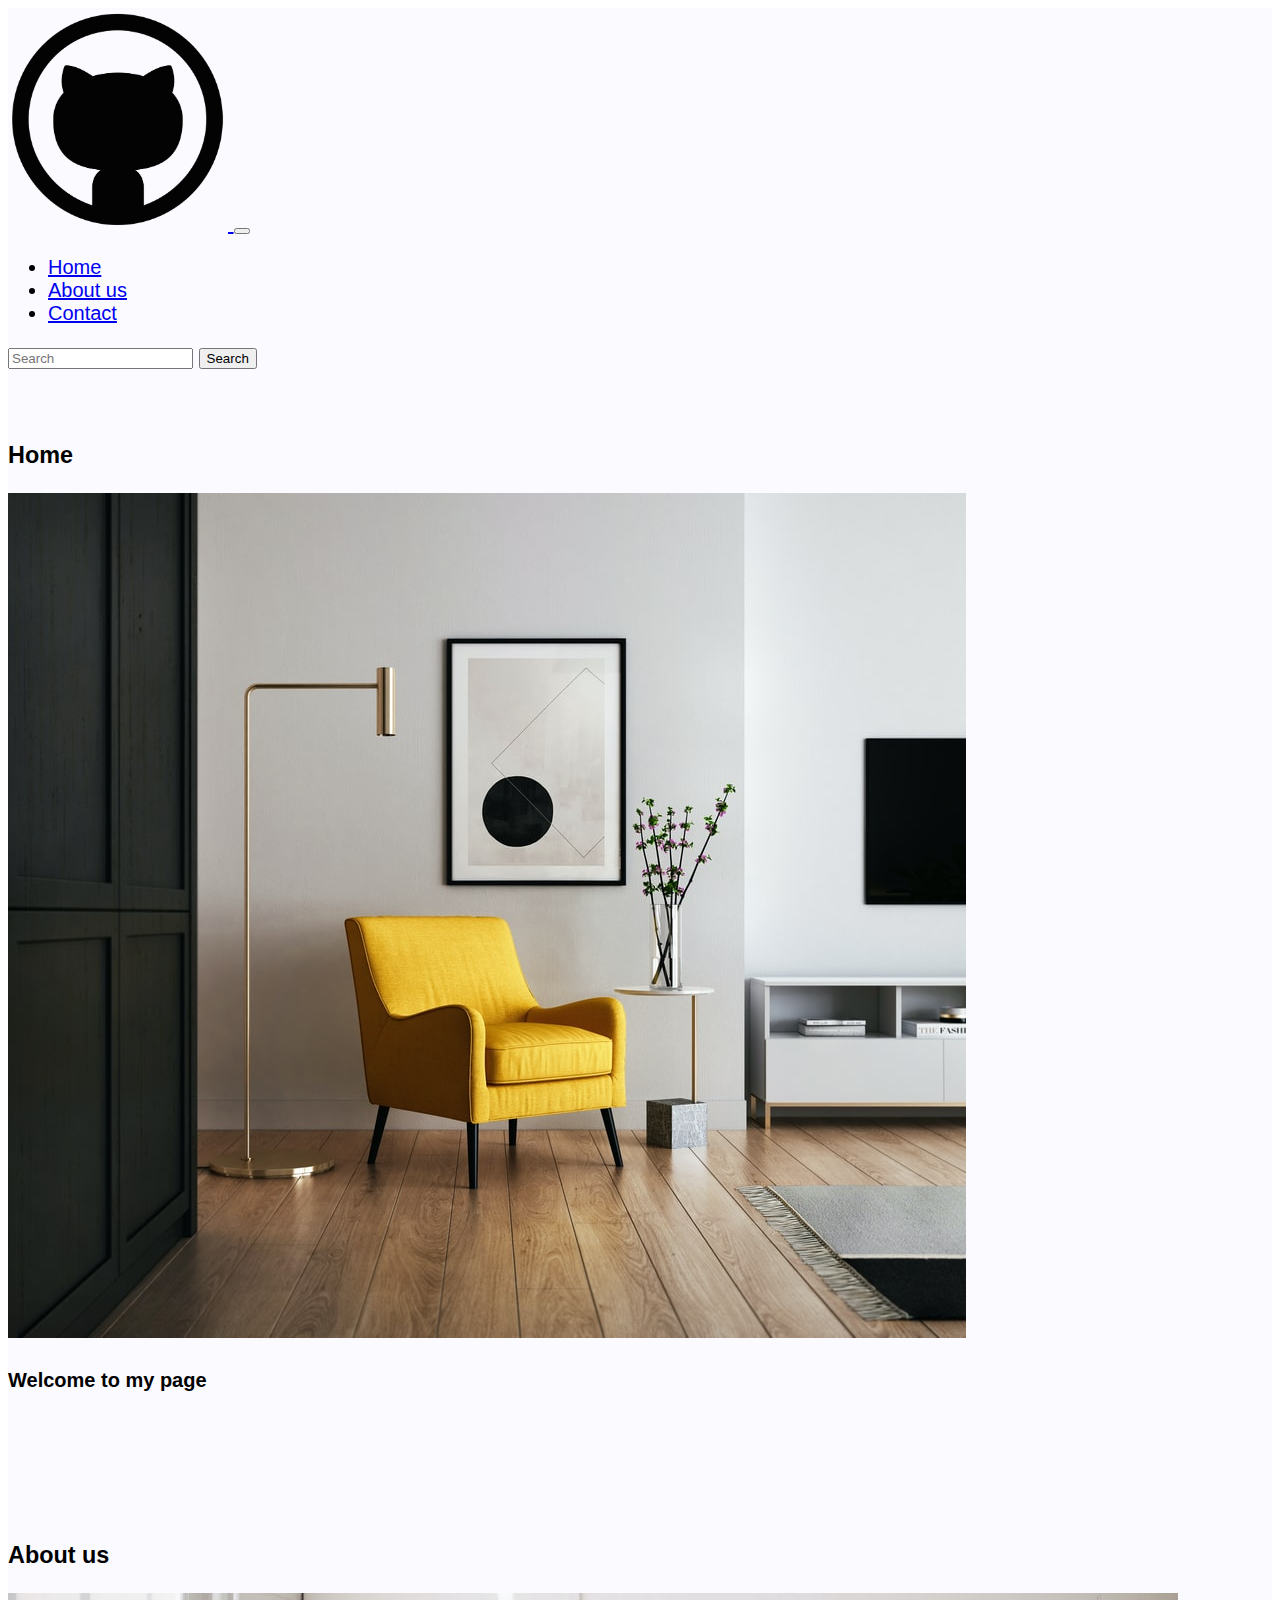
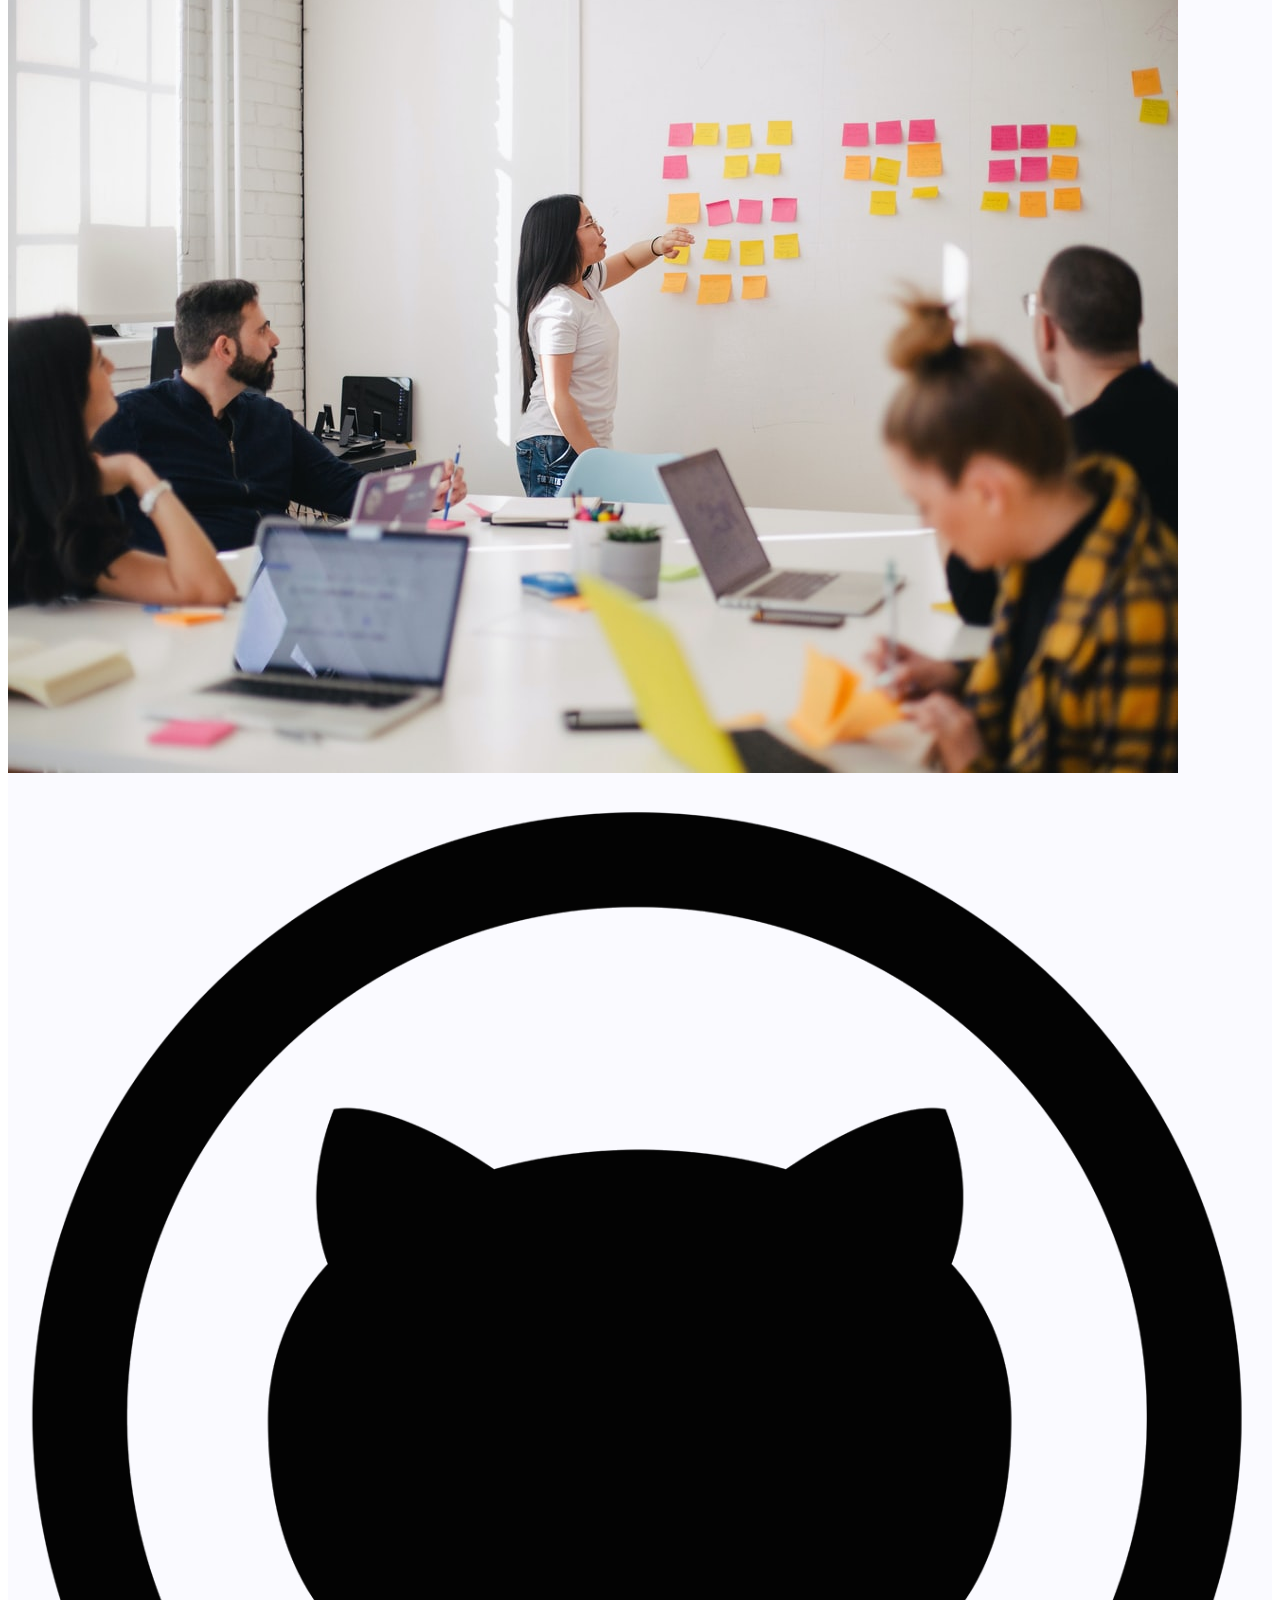
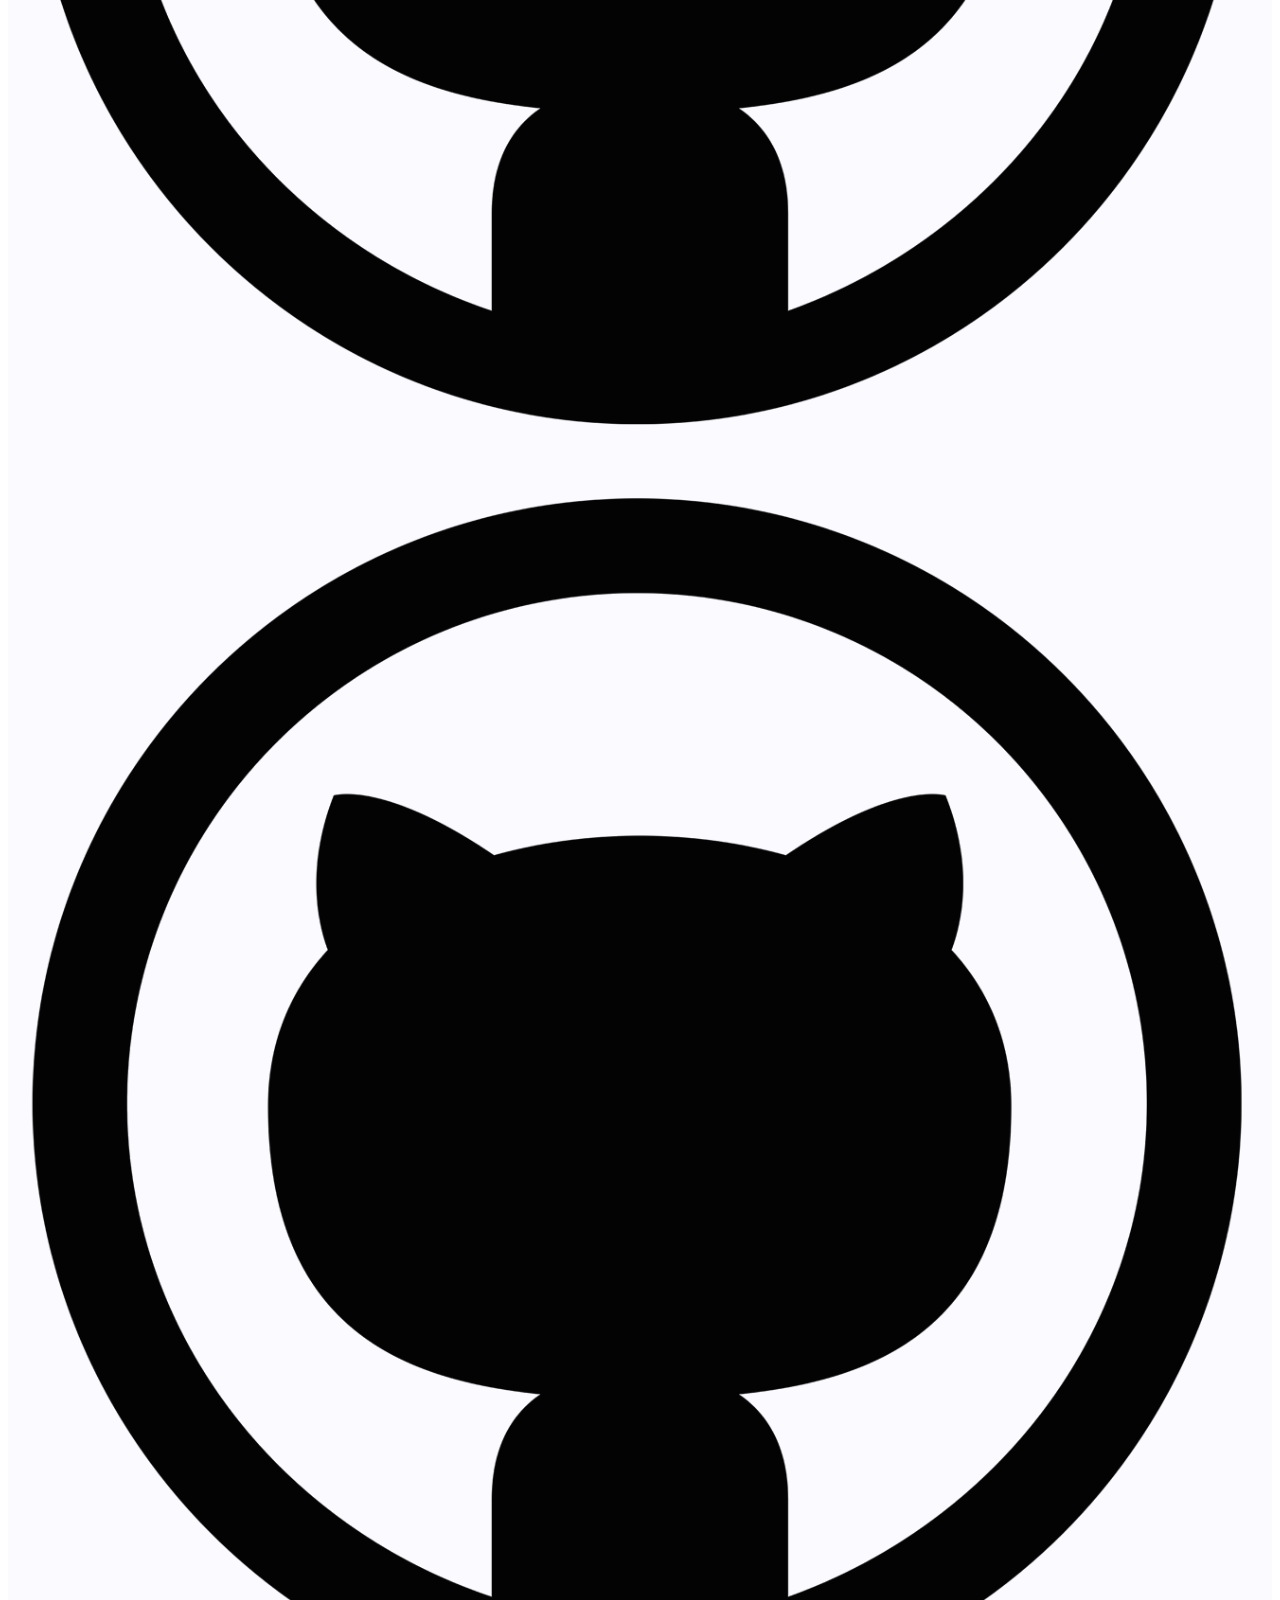
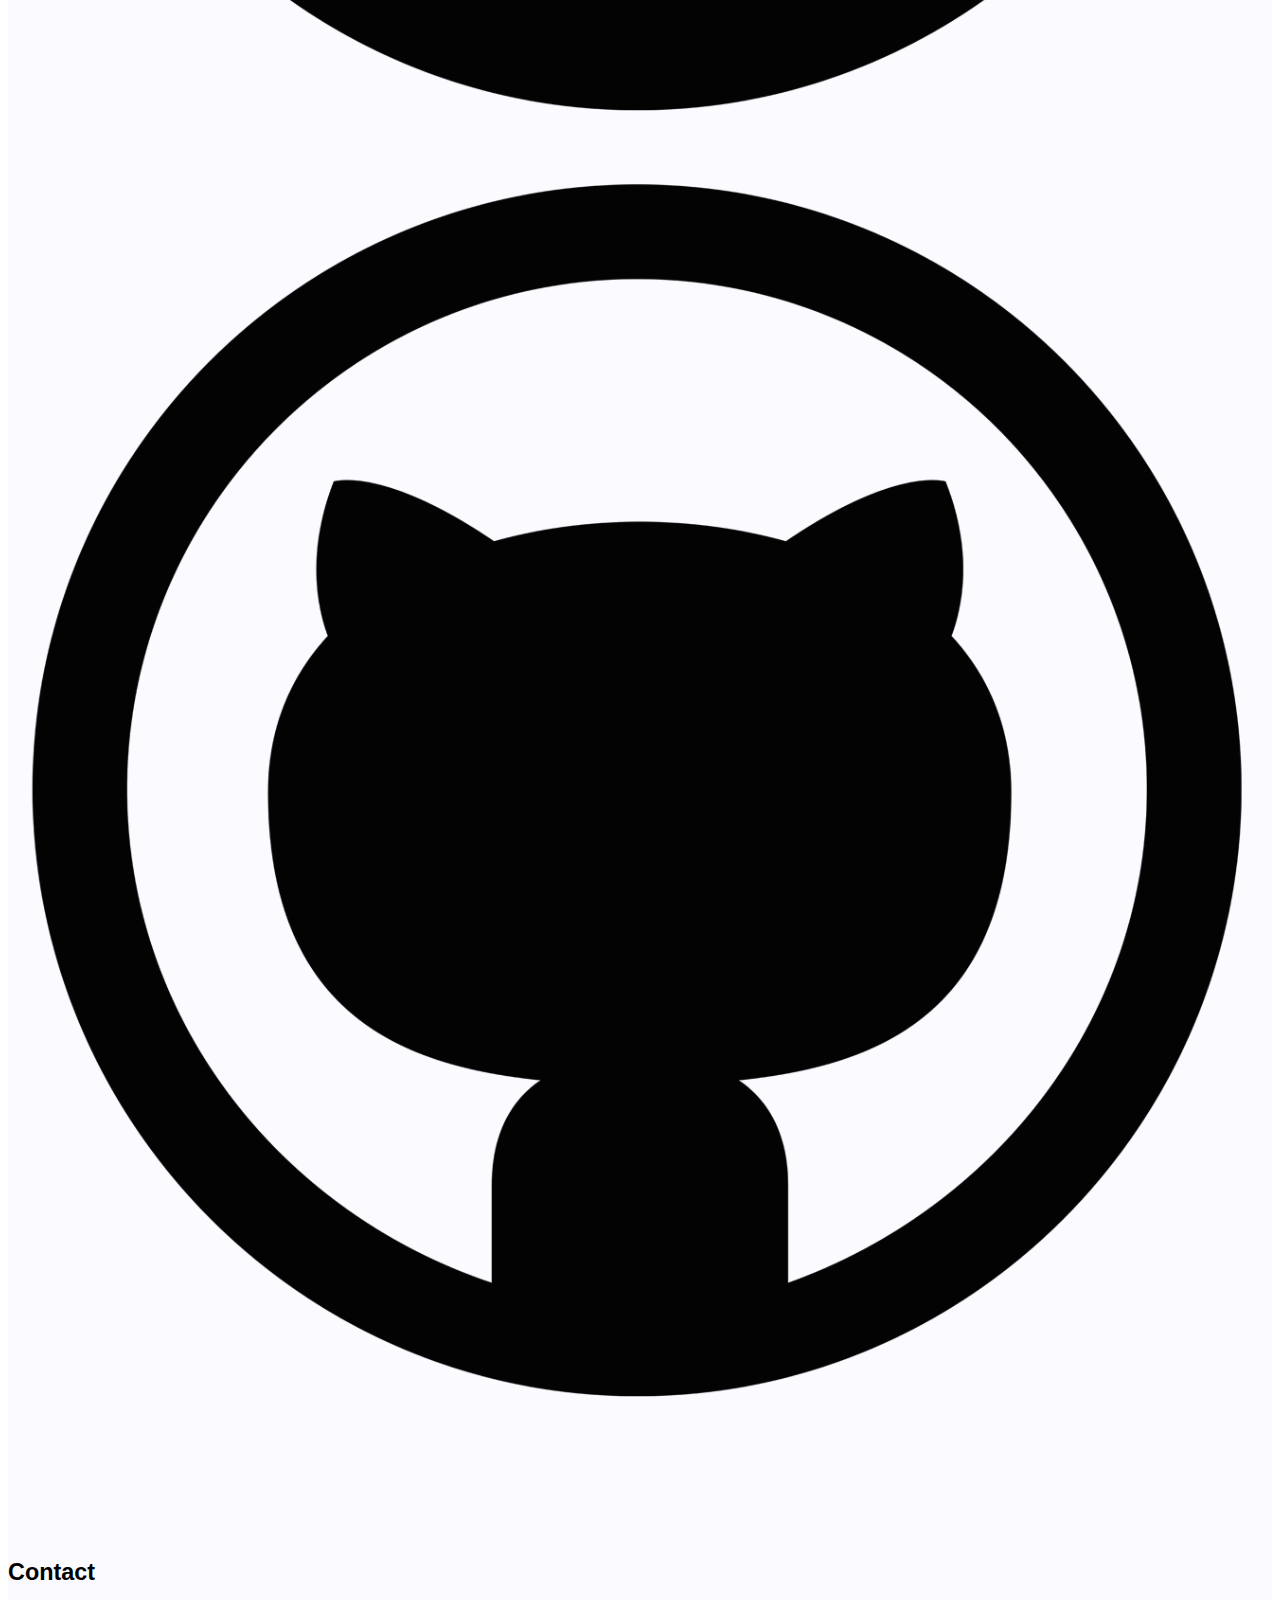
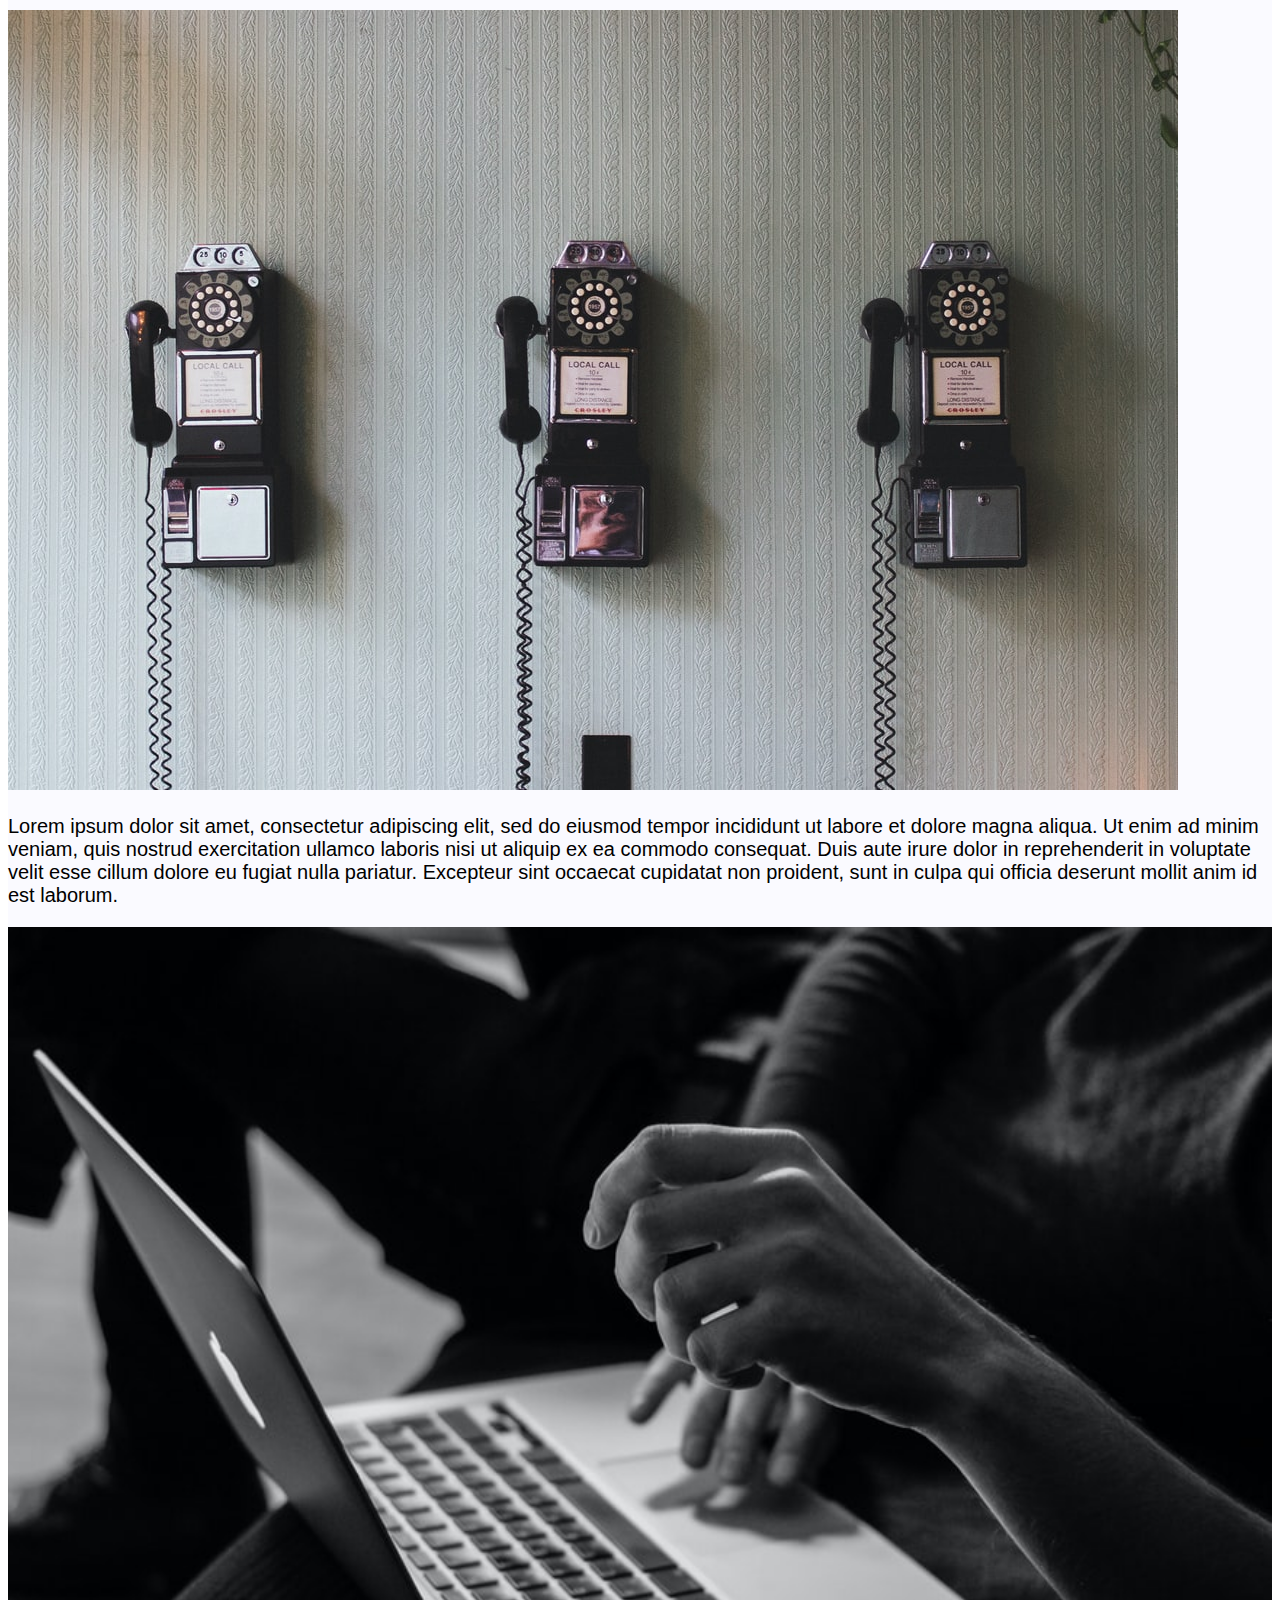
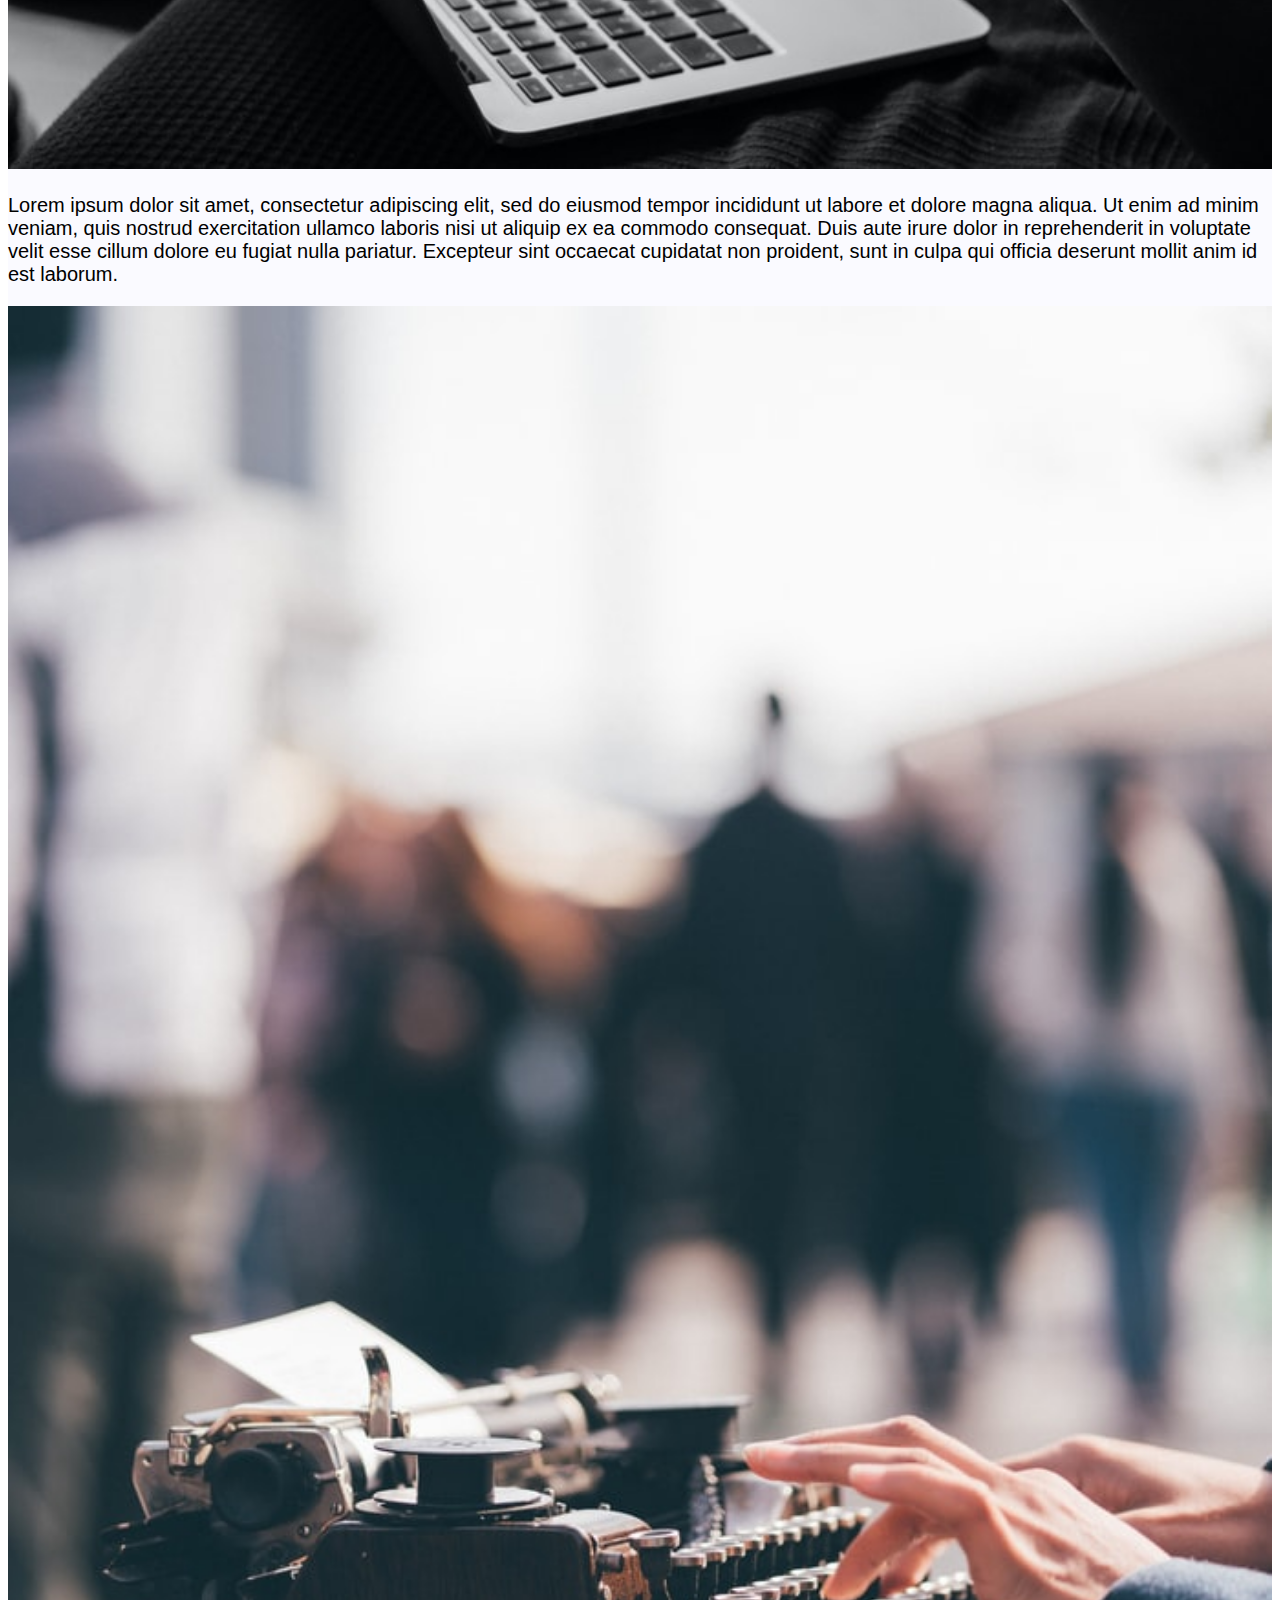
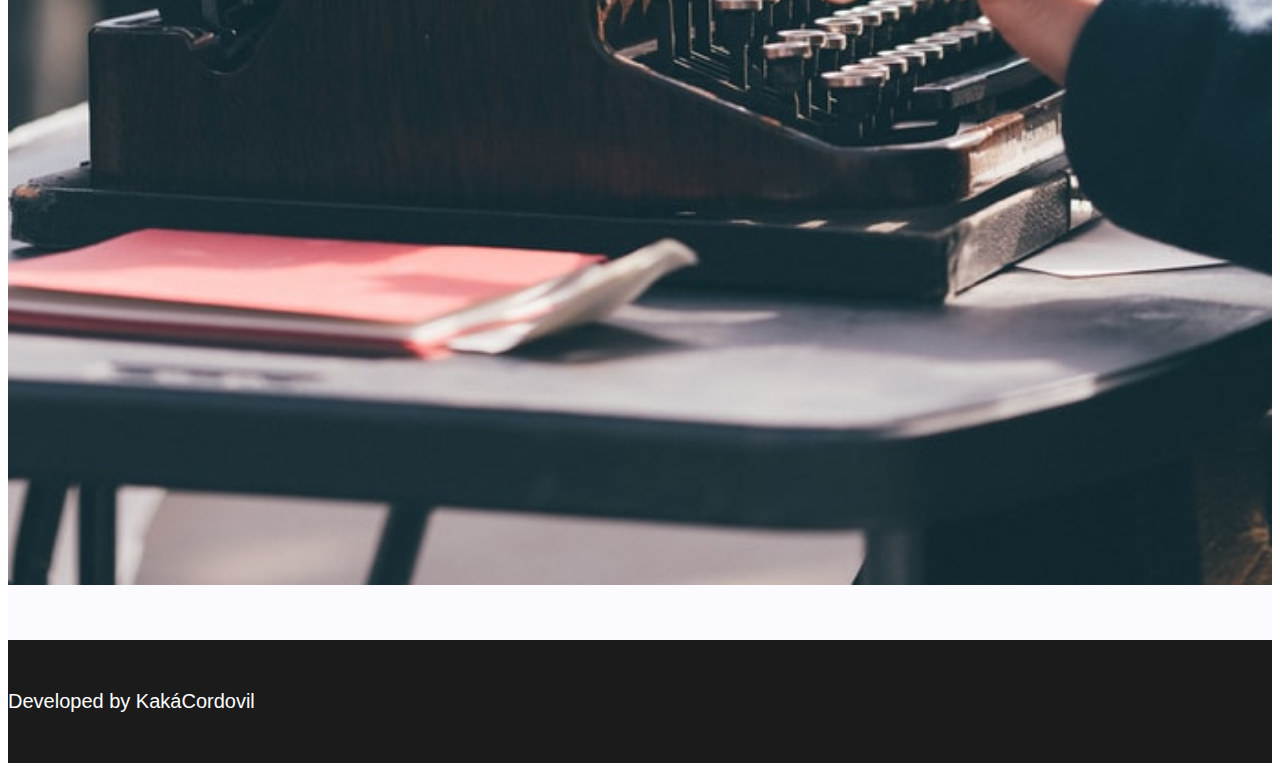
<file: bootstrap/index.html>
<!DOCTYPE html>
<html lang="en">
<head>
    <meta charset="UTF-8">
    <meta http-equiv="X-UA-Compatible" content="IE=edge">
    <meta name="viewport" content="width=device-width, initial-scale=1.0">
    <!-- Bootstrap CSS -->
    <link href="https://cdn.jsdelivr.net/npm/bootstrap@5.1.3/dist/css/bootstrap.min.css" rel="stylesheet" integrity="sha384-1BmE4kWBq78iYhFldvKuhfTAU6auU8tT94WrHftjDbrCEXSU1oBoqyl2QvZ6jIW3" crossorigin="anonymous">
    <link rel="stylesheet" href="style.css">
    <title>Bootstrap</title>
</head>
<body>
    <header>
        <nav class="navbar navbar-expand-md navbar-dark fixed-top">
            <div class="container-fluid">
              <a class="navbar-brand" href="#">
                  <img src="img/githublogo.png" alt="github logo" width="220">
              </a>
              <button class="navbar-toggler" type="button" data-bs-toggle="collapse" data-bs-target="#navbarCollapse" aria-controls="navbarCollapse" aria-expanded="false" aria-label="Toggle navigation">
                <span class="navbar-toggler-icon"></span>
              </button>
              <div class="collapse navbar-collapse" id="navbarCollapse">
                <ul class="navbar-nav me-auto mb-2 mb-md-0">
                  <li class="nav-item">
                    <a class="nav-link active" aria-current="page" href="quemsomos">Home</a>
                  </li>
                  <li class="nav-item">
                    <a class="nav-link" href="about">About us</a>
                  </li>
                  <li class="nav-item">
                    <a class="nav-link" href="contact">Contact</a>
                  </li>
                </ul>
                <form class="d-flex">
                  <input class="form-control me-2" type="search" placeholder="Search" aria-label="Search">
                  <button class="btn btn-outline-success" type="submit">Search</button>
                </form>
              </div>
            </div>
          </nav>
    </header>

    <section id="quemsomos">
        <div class="container home">
            <h3>Home</h3>
            <img src="img/photo-1586023492125-27b2c045efd7.jpg" class="rounded-circle" alt="living room">
            <h4>Welcome to my page</h4>
        </div>
    </section>

    <section id="about">
        <div class="container-fluid about-us">
            <h3>About us</h3>
            <img src="img/aboutus.jpg" class="rounded-circle" alt="people in breefing meeting">
            <div class="container">
                <div class="row">
                    <div class="col-lg-4">
                        <img src="img/githublogo.png" width="100%" alt="githug logo">
                    </div>
                    <div class="col-lg-4">
                        <img src="img/githublogo.png" width="100%" alt="github logo">
                    </div>
                    <div class="col-lg-4">
                        <img src="img/githublogo.png" width="100%" alt="github logo">
                    </div>
                </div>
            </div>
        </div>
    </section>

    <section id="contact">
      <div class="container-fluid about-us contact-me" >
        <h3>Contact</h3>
        <img src="img/contact.jpg" class="rounded-circle" alt="people in breefing meeting">
        <div class="container">
          <div class="row">
            <div class="col-lg-6">
              <p>Lorem ipsum dolor sit amet, consectetur adipiscing elit, sed do eiusmod tempor incididunt ut labore et dolore magna aliqua. Ut enim ad minim veniam, quis nostrud exercitation ullamco laboris nisi ut aliquip ex ea commodo consequat. Duis aute irure dolor in reprehenderit in voluptate velit esse cillum dolore eu fugiat nulla pariatur. Excepteur sint occaecat cupidatat non proident, sunt in culpa qui officia deserunt mollit anim id est laborum.</p>
              <img src="img/macpc.jpg" width="100%" alt="portable computer">
            </div>
            <div class="col-lg-6">
              <p>Lorem ipsum dolor sit amet, consectetur adipiscing elit, sed do eiusmod tempor incididunt ut labore et dolore magna aliqua. Ut enim ad minim veniam, quis nostrud exercitation ullamco laboris nisi ut aliquip ex ea commodo consequat. Duis aute irure dolor in reprehenderit in voluptate velit esse cillum dolore eu fugiat nulla pariatur. Excepteur sint occaecat cupidatat non proident, sunt in culpa qui officia deserunt mollit anim id est laborum.</p>
              <img src="img/typemachine.jpg" width="100%" alt="type machine">
            </div>
          </div>          
        </div>
          
      </div>      
    </section>

    <footer class="container-fluid text-center bg-footer">Developed by KakáCordovil</footer>
    
</body>
</html>
</file>
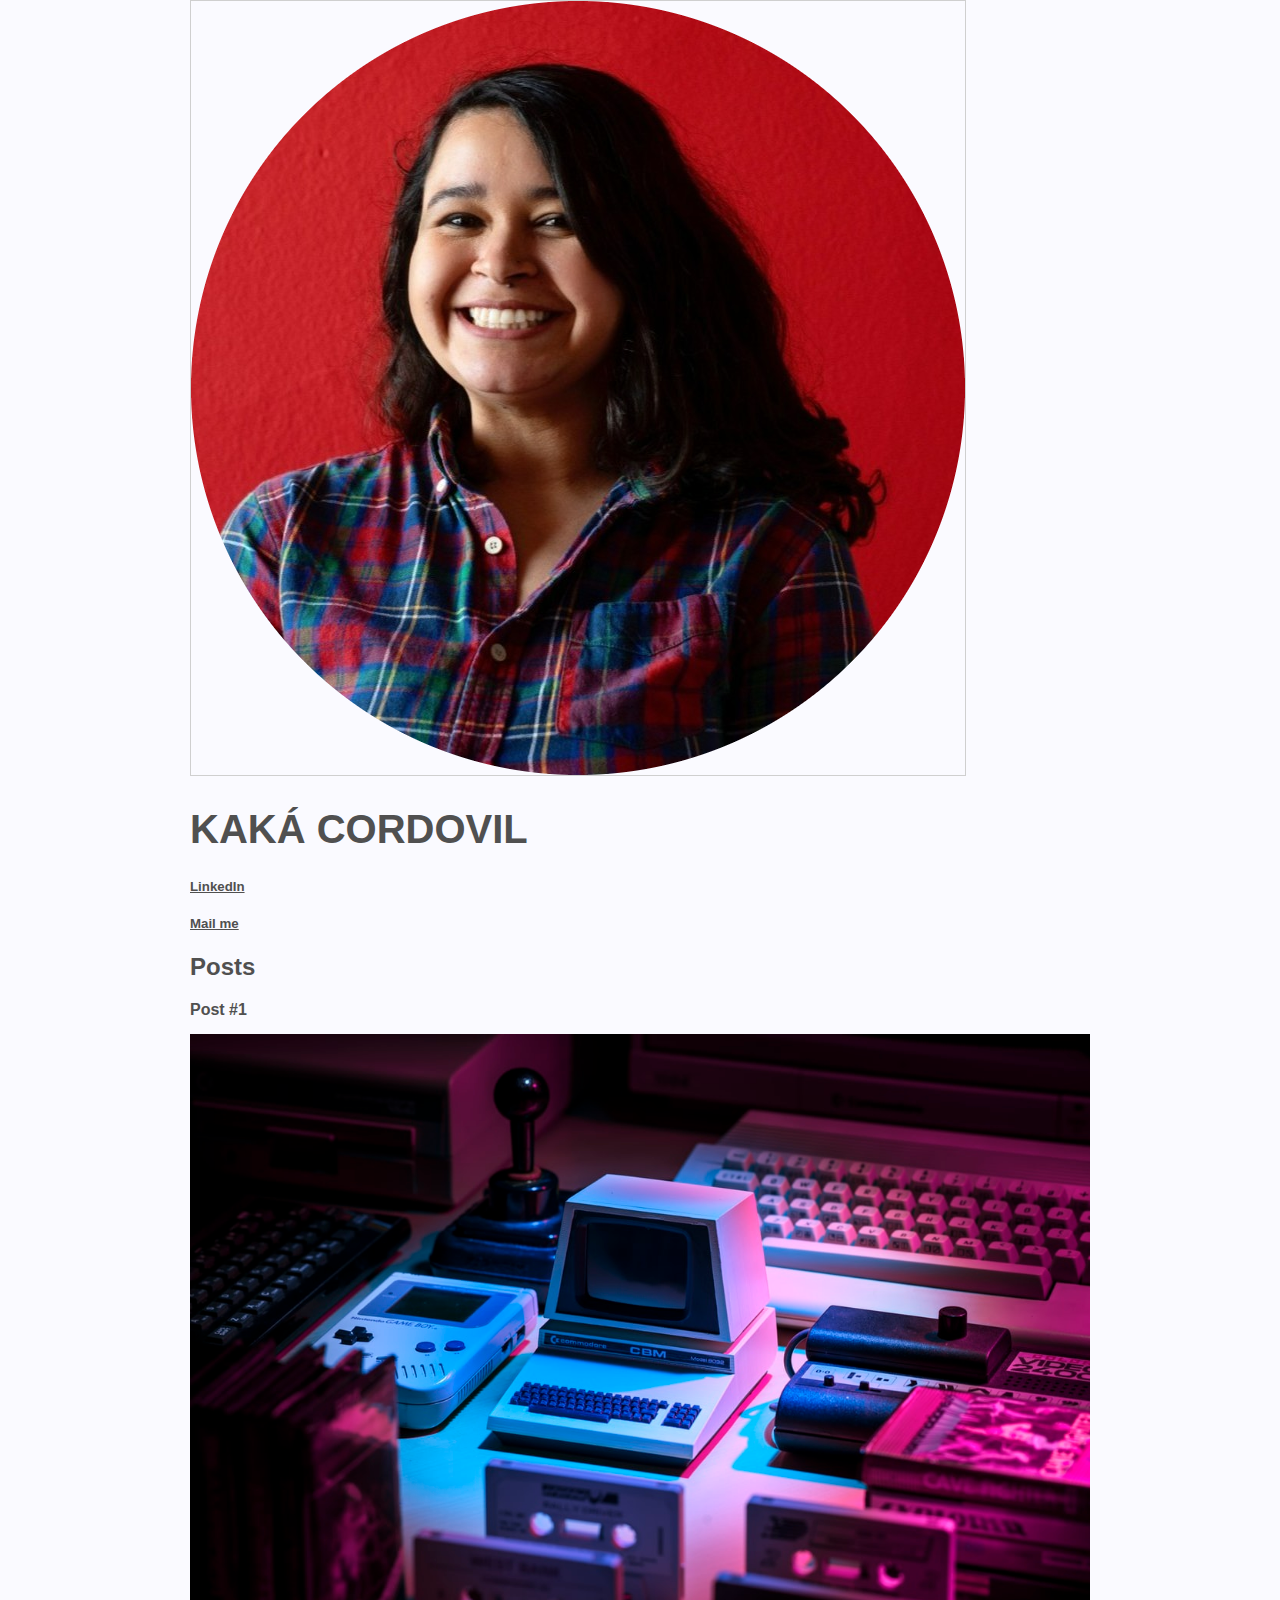
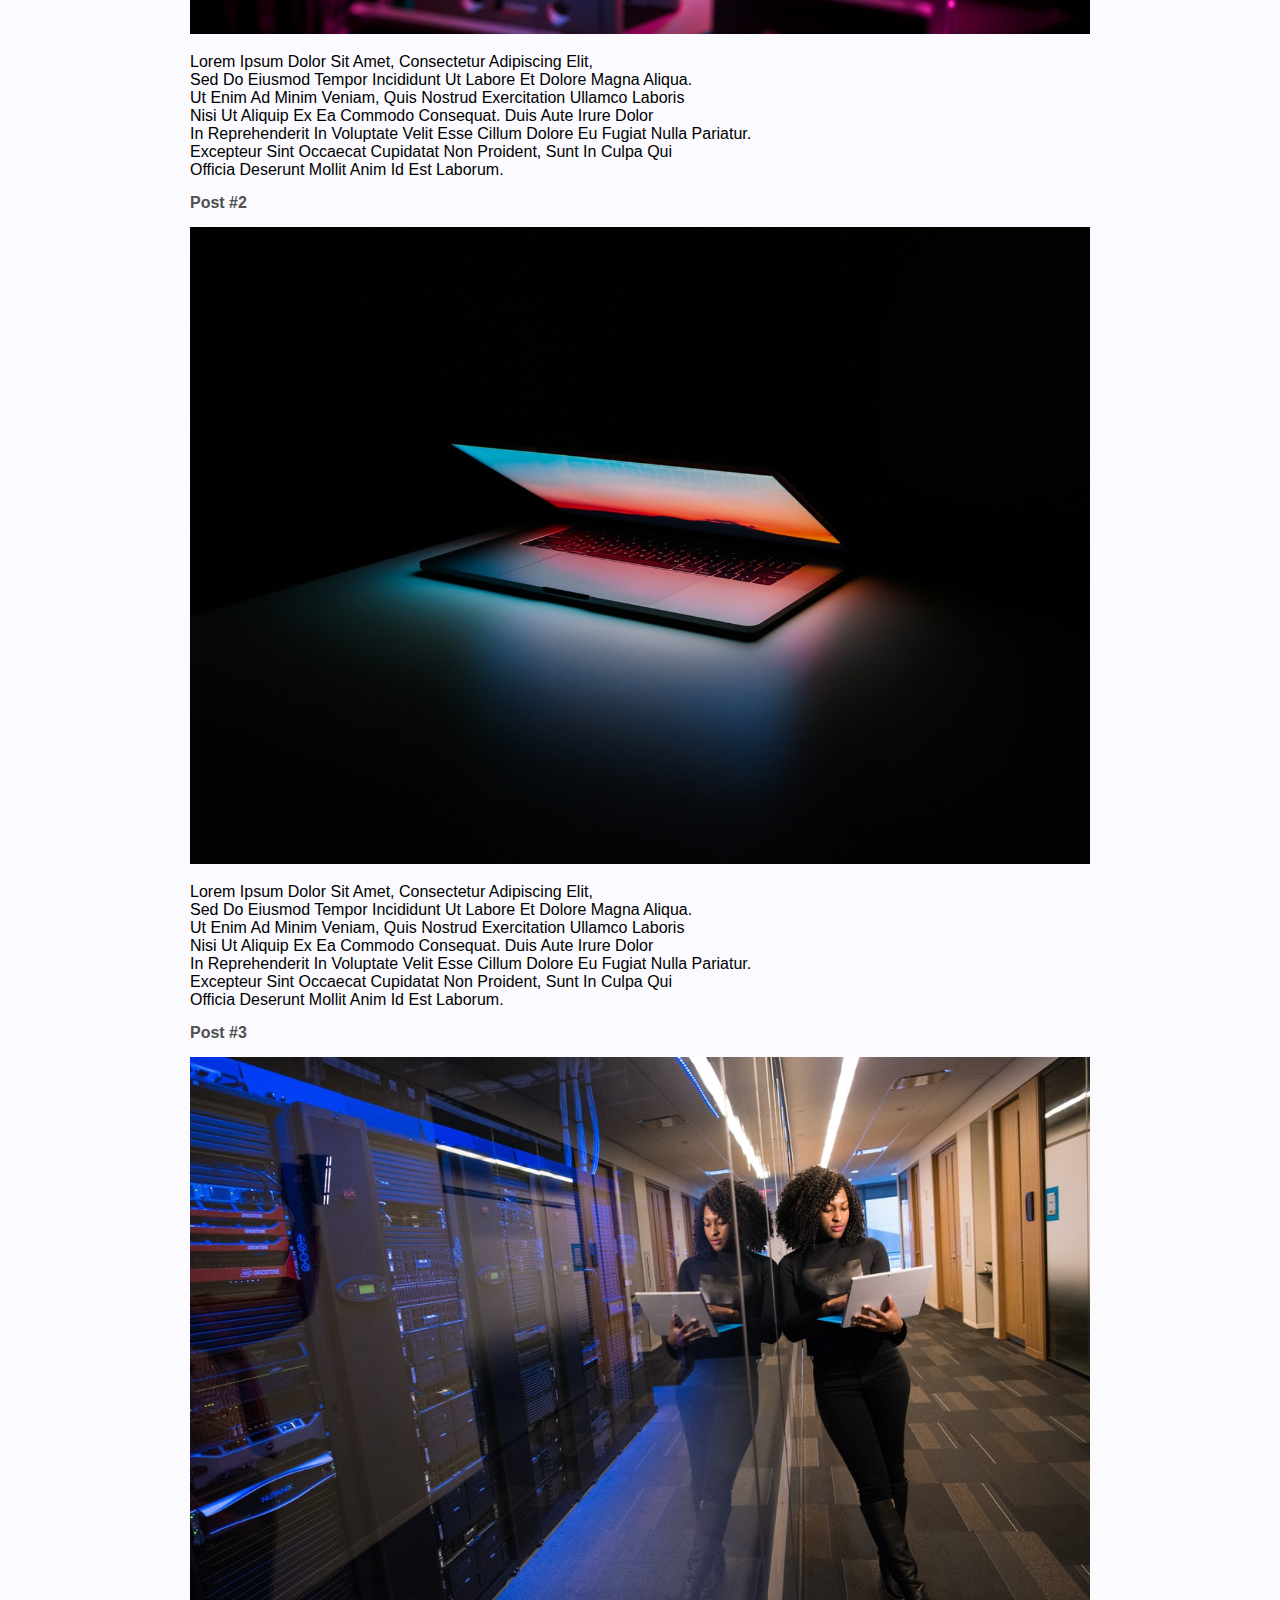
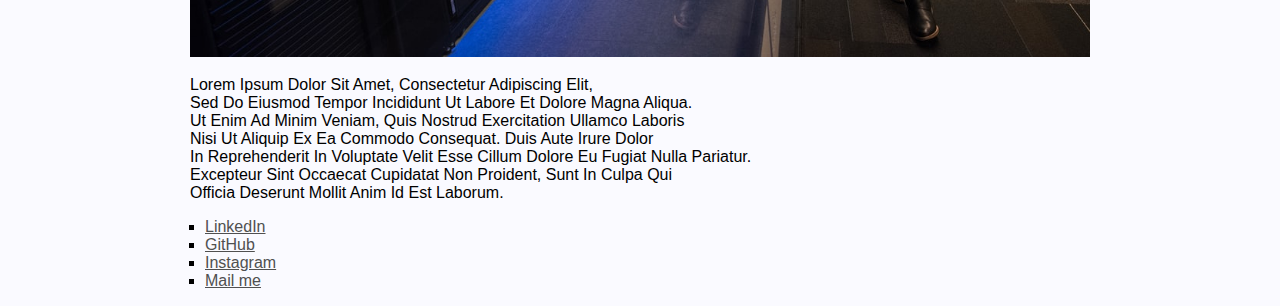
<file: css_module/index.html>
<!DOCTYPE html>
<html lang="en">
<head>
    <meta charset="UTF-8">
    <meta http-equiv="X-UA-Compatible" content="IE=edge">
    <meta name="viewport" content="width=device-width, initial-scale=1.0">
    <title>Kaká Cordovil</title>
    <link rel="stylesheet" href="style.css">
</head>
<body>
    <header>
        <img class="profile_pic" src="img/headerimg.png" alt="Kaká Cordovil profile picture" >
        <h1 id="title">Kaká Cordovil</h1>
        <h5><a href="https://www.linkedin.com/in/kakacordovil/" target="_blank">LinkedIn</a></h5>
        <h5><a href="mailto:kakacordovil@gmail.com"> Mail me</a></h5>
    </header>
    <section>
        <header>
            <h2 class="subtitle">Posts</h2>
        </header>
        <article>
            <header>
                <h3 class="post_title">Post #1</h3>
                <img class="post_img" src="img/photo-1550745165-9bc0b252726f.jpg" alt="Old technologies hardware" >
            </header>
            <p  class="post_content">
                Lorem ipsum dolor sit amet, consectetur adipiscing elit, </br>
                sed do eiusmod tempor incididunt ut labore et dolore magna aliqua.</br> 
                Ut enim ad minim veniam, quis nostrud exercitation ullamco laboris </br>
                nisi ut aliquip ex ea commodo consequat. Duis aute irure dolor </br>
                in reprehenderit in voluptate velit esse cillum dolore eu fugiat nulla pariatur.</br> 
                Excepteur sint occaecat cupidatat non proident, sunt in culpa qui</br> 
                officia deserunt mollit anim id est laborum.

            </p>
        </article>
        <article>
            <header>
                <h3 class="post_title">Post #2</h3>
                <img class="post_img" src="img/photo-1531297484001-80022131f5a1.jpg" alt="Portable computer" >
            </header>
            <p class="post_content">
                Lorem ipsum dolor sit amet, consectetur adipiscing elit, </br>
                sed do eiusmod tempor incididunt ut labore et dolore magna aliqua.</br> 
                Ut enim ad minim veniam, quis nostrud exercitation ullamco laboris </br>
                nisi ut aliquip ex ea commodo consequat. Duis aute irure dolor </br>
                in reprehenderit in voluptate velit esse cillum dolore eu fugiat nulla pariatur.</br> 
                Excepteur sint occaecat cupidatat non proident, sunt in culpa qui</br> 
                officia deserunt mollit anim id est laborum.

            </p>
        </article>
        <article>
            <header>
                <h3 class="post_title">Post #3</h3>
                <img class="post_img" src="img/photo-1573164713988-8665fc963095.jpg" alt="Woman holding opened portatil on arms" >
            </header>
            <p class="post_content">
                Lorem ipsum dolor sit amet, consectetur adipiscing elit, </br>
                sed do eiusmod tempor incididunt ut labore et dolore magna aliqua.</br> 
                Ut enim ad minim veniam, quis nostrud exercitation ullamco laboris </br>
                nisi ut aliquip ex ea commodo consequat. Duis aute irure dolor </br>
                in reprehenderit in voluptate velit esse cillum dolore eu fugiat nulla pariatur.</br> 
                Excepteur sint occaecat cupidatat non proident, sunt in culpa qui</br> 
                officia deserunt mollit anim id est laborum.

            </p>
        </article>
    </section>
    <footer>
        <ul class="contact_list">
            <li>
                <a href="https://www.linkedin.com/in/kakacordovil/" target="_blank">LinkedIn</a>
            </li>
            <li>
                <a href="https://github.com/kakacordovil" target="_blank">GitHub</a>
            </li>
            <li>
                <a href="https://www.instagram.com/error418.code/" target="_blank">Instagram</a>
            </li>
            <li>
                <a href="mailto:kakacordovil@gmail.com"> Mail me</a>
            </li>
        </ul>
    </footer>
    
</body>
</html>
</file>
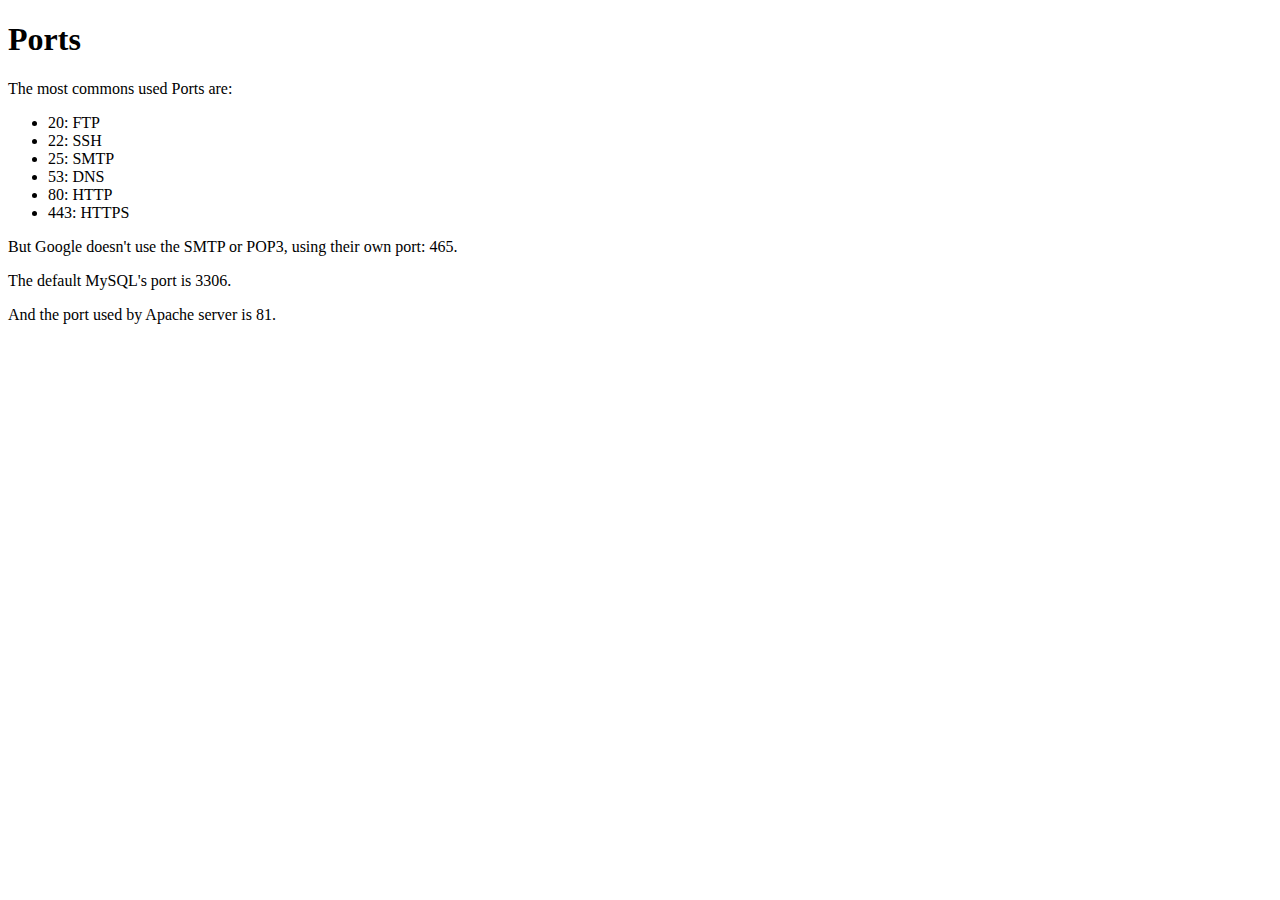
<file: ports.html>
<!DOCTYPE html>
<html lang="en">
<head>
    <meta charset="UTF-8">
    <meta http-equiv="X-UA-Compatible" content="IE=edge">
    <meta name="viewport" content="width=device-width, initial-scale=1.0">
    <title>Ports</title>
</head>
<body>
    <h1>Ports</h1>
    <p>The most commons used Ports are:
        <ul>
            <li>20: FTP</li>
            <li>22: SSH</li>
            <li>25: SMTP</li>
            <li>53: DNS</li>
            <li>80: HTTP</li>
            <li>443: HTTPS</li>
        </ul>
    </p>
    <p>But Google doesn't use the SMTP or POP3, using their own port: 465.</p>
    <p>The default MySQL's port is 3306.</p>
    <p>And the port used by Apache server is 81.</p>    
</body>
</html>
</file>
<file: bootstrap/style.css>
body {
    font-family: Verdana, Geneva, Tahoma, sans-serif;
    font-size: 20px;
}
.navbar{
    background-color: #FAFAFF;
}

.home {
    background-color: #FAFAFF;
    padding-top: 50px;
    padding-bottom: 50px;
}

.about-us {
    background-color: #FAFAFF;
    padding-top: 50px;
    padding-bottom: 50px;
}

.contact-me {
    background-color: #FAFAFF;
    padding-top: 50px;
    padding-bottom: 50px;
}

.bg-footer {
    background-color: rgb(27, 27, 27);
    color: white;
    padding-top: 50px;
    padding-bottom: 50px;
}
</file>
<file: css_module/style.css>
body {
    background: #fafaff;
    font-family: Verdana, Geneva, Tahoma, sans-serif;
    width: 900px;
    margin: auto;
}
.profile_pic{
    border: 1px solid #cfcfcf;
}

#title, .subtitle, .post_title {
    color: #505050;
}

#title {
    font-size: 40px;
    text-transform: uppercase;
}

a {
    color: #505050;
}

.post_title{
    font-size: 16px;
    margin: 0;
    margin-bottom: 15px;
}

.post{
    background: #fff;
    padding: 10px;
    border: 3px solid #505050;
    margin-bottom: 15px;
}

.post_content {
    margin: 0;
    margin-bottom: 15px;
    text-transform: capitalize;
}

.post_img {
    margin-bottom: 15px;
    width: 100%;
}

.contact_list {
    list-style-type: square;
    padding-left: 15px;
}
</file>
